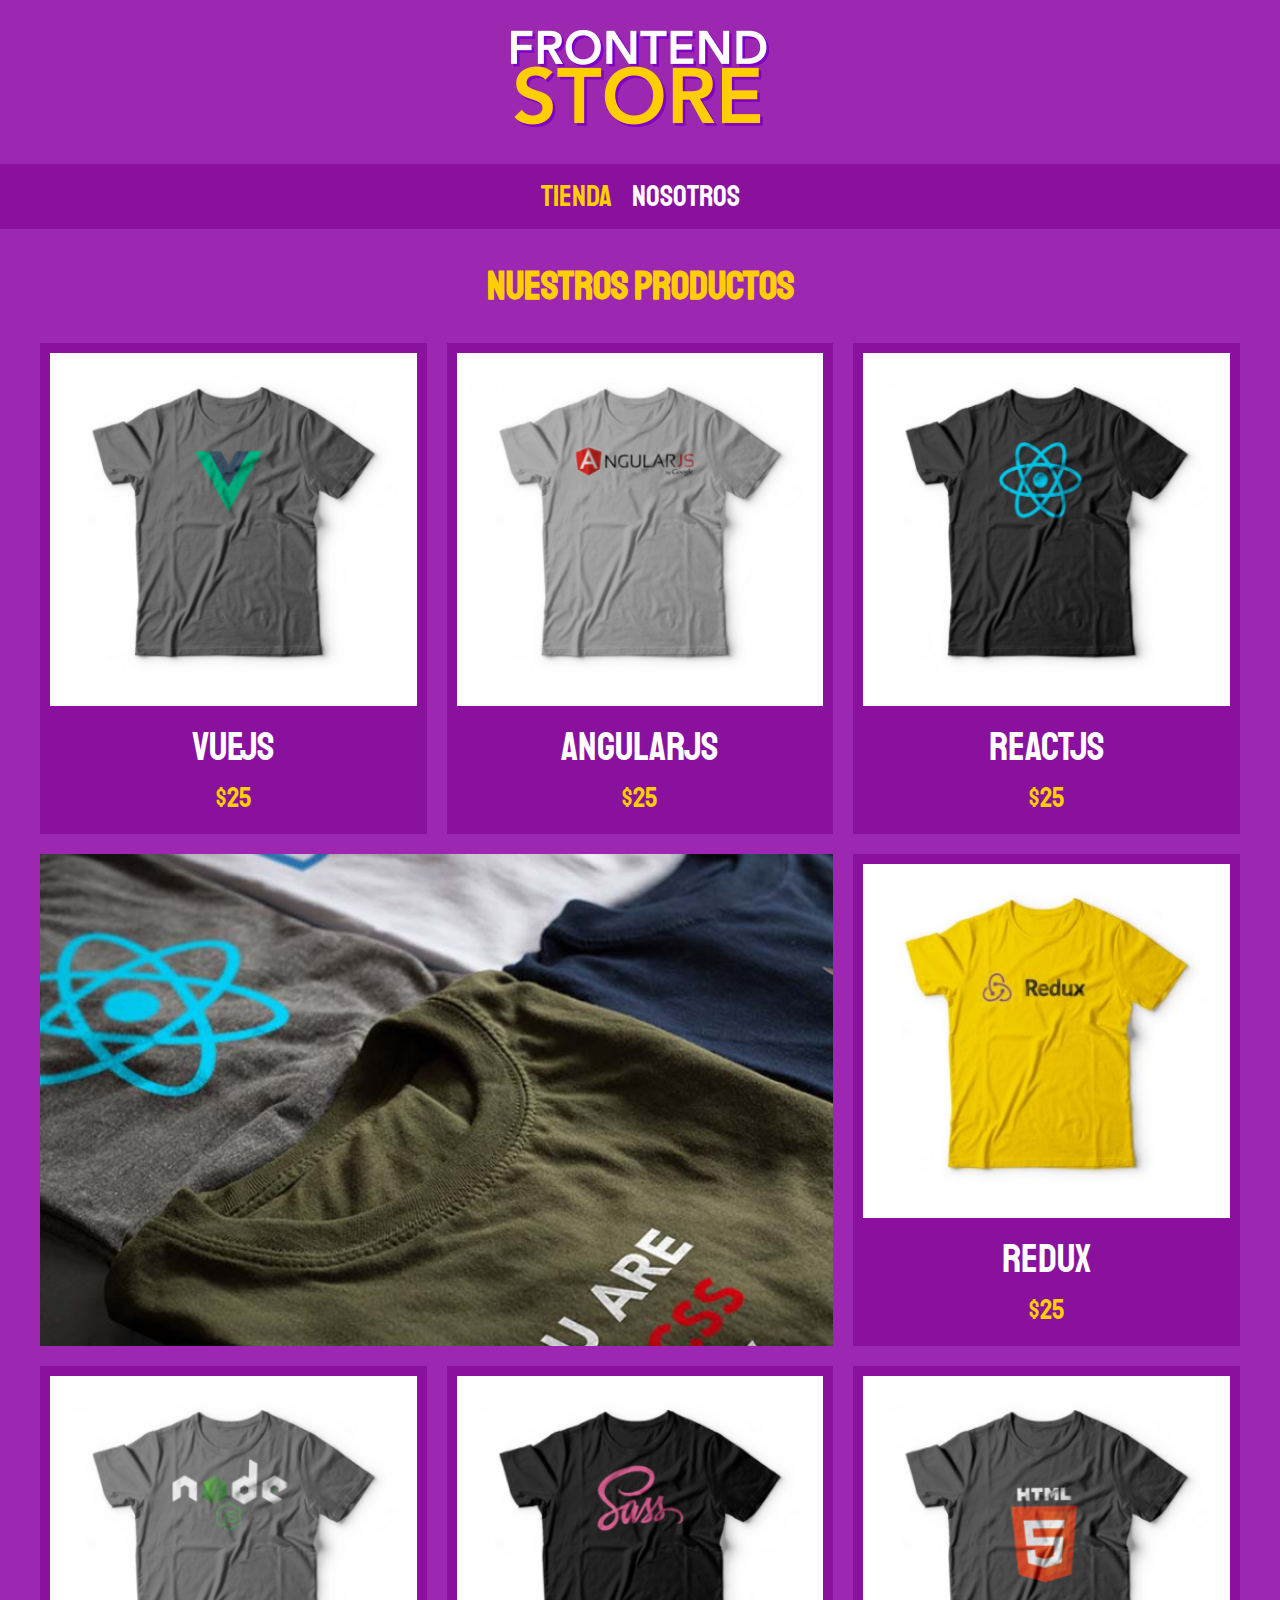
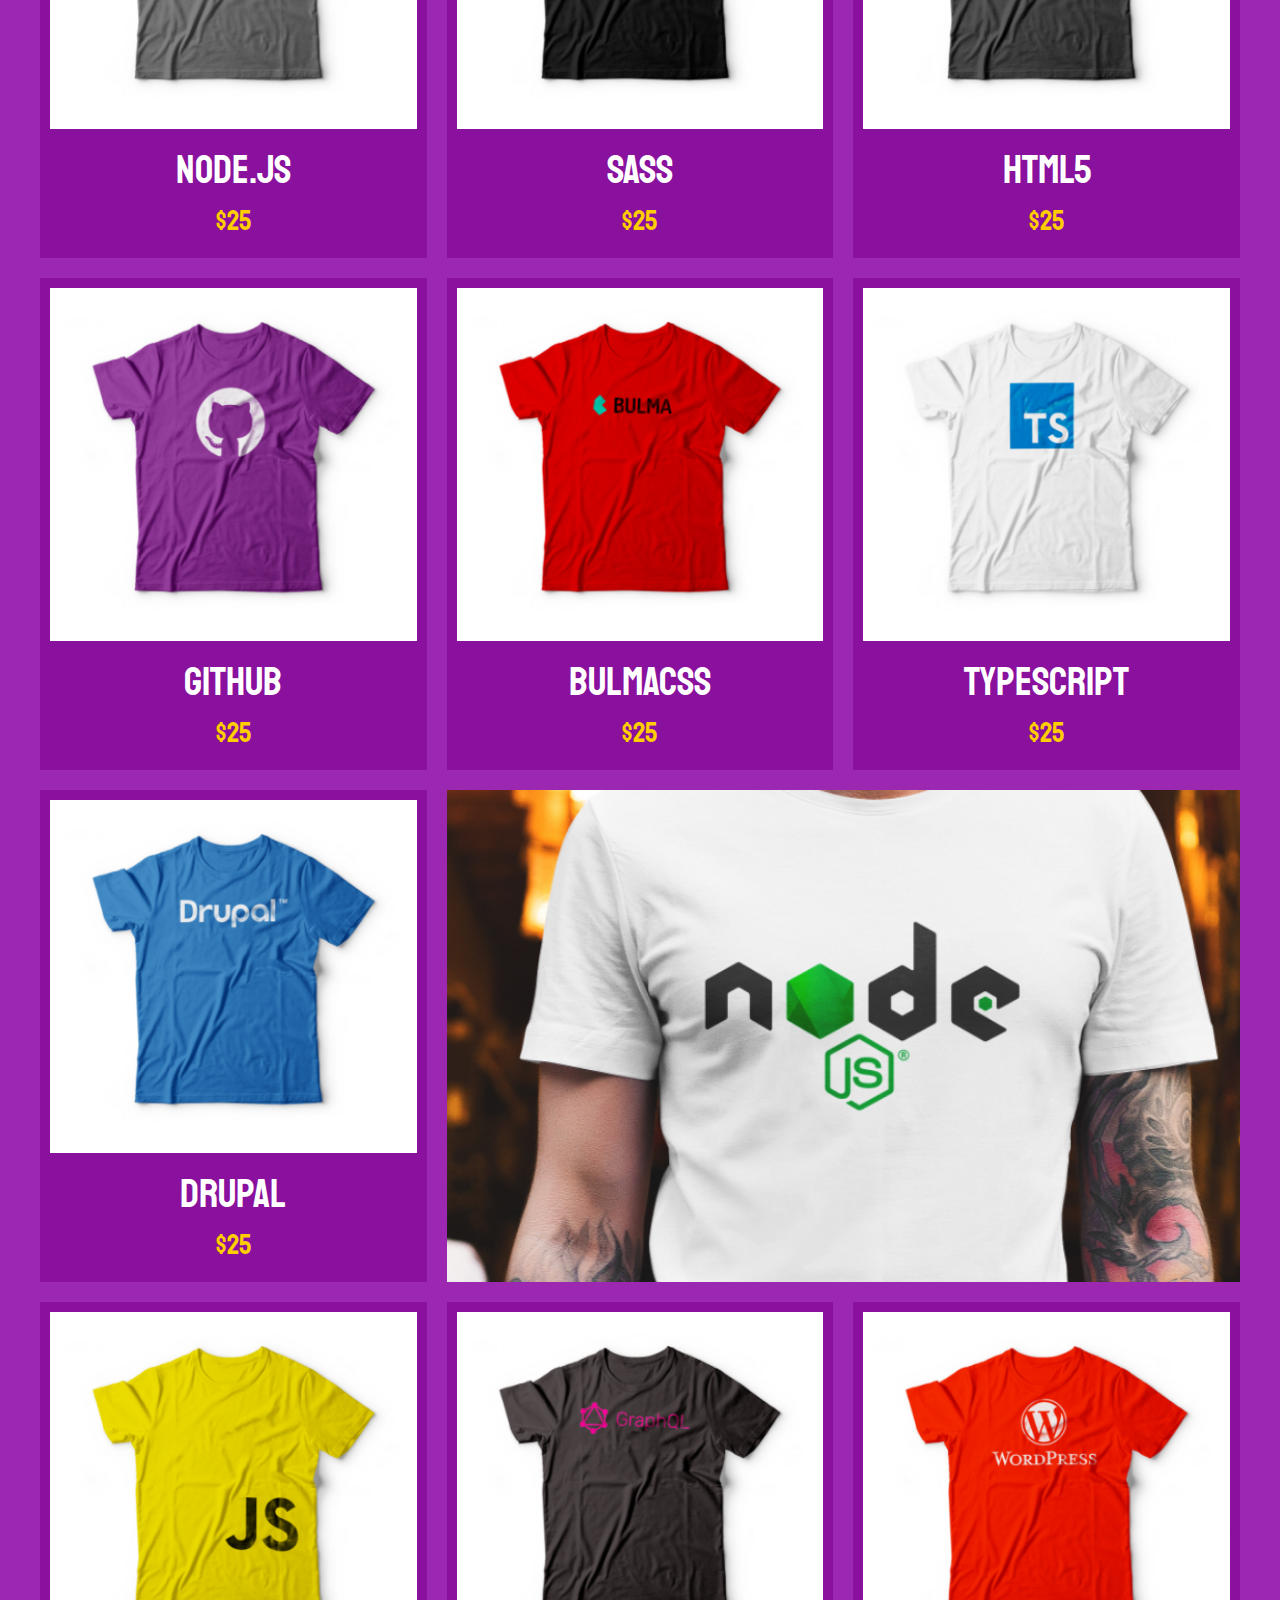
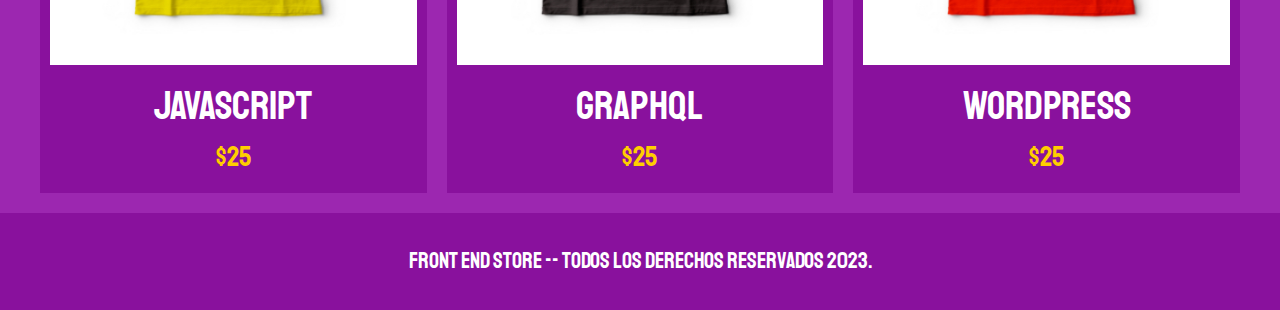
<file: FrontEndStore_inicio/index.html>
<!DOCTYPE html>
<html lang="en">
<head>
    <meta charset="UTF-8">
    <meta http-equiv="X-UA-Compatible" content="IE=edge">
    <meta name="viewport" content="width=device-width, initial-scale=1.0">
    <title>Front Store</title>
    <link rel="stylesheet" href="css/normalize.css">
    <link rel="preconnect" href="https://fonts.googleapis.com">
    <link rel="preconnect" href="https://fonts.gstatic.com" crossorigin>
    <link href="https://fonts.googleapis.com/css2?family=Staatliches&display=swap" rel="stylesheet">
    <link rel="stylesheet" href="css/style.css">

</head>
<body>
        <header class="header"> 
            <a href="index.html">
                <img class="header__logo"src="img/logo.png" alt="Logotipo"> <!--El "alt" sirve para posicinar la pagina web y describri que eso es un logotipo-->
            </a>
        </header>
        <nav class="navegacion">
            <a class="navegacion__enlace navegacion__enlace--activo" href="index.html">Tienda</a> 
            <a class="navegacion__enlace" href="nosotros.html">Nosotros</a>
        </nav>

        <main class="contenedor">
            <h1>Nuestros Productos</h1>

            <div class="grid">
                <div class="producto">
                    <a href="productos.html">
                        <img class="producto__imagen" src="img/1.jpg" alt="imagen camisa">
                        <div class="producto__informacion">
                            <p class="producto__nombre">VueJS</p>
                            <p class="producto__precio">$25</p>
                        </div>
                    </a>
                </div><!-- Fin de la clase de producto-->
                <div class="producto">
                    <a href="productos.html">
                        <img class="producto__imagen" src="img/2.jpg" alt="imagen camisa">
                        <div class="producto__informacion">
                            <p class="producto__nombre">AngularJS</p>
                            <p class="producto__precio">$25</p>
                        </div>
                    </a>
                </div><!-- Fin de la clase de producto-->
                <div class="producto">
                    <a href="productos.html">
                        <img class="producto__imagen" src="img/3.jpg" alt="imagen camisa">
                        <div class="producto__informacion">
                            <p class="producto__nombre">ReactJS</p>
                            <p class="producto__precio">$25</p>
                        </div>
                    </a>
                </div><!-- Fin de la clase de producto-->
                <div class="producto">
                    <a href="productos.html">
                        <img class="producto__imagen" src="img/4.jpg" alt="imagen camisa">
                        <div class="producto__informacion">
                            <p class="producto__nombre">Redux</p>
                            <p class="producto__precio">$25</p>
                        </div>
                    </a>
                </div><!-- Fin de la clase de producto-->
                <div class="producto">
                    <a href="productos.html">
                        <img class="producto__imagen" src="img/5.jpg" alt="imagen camisa">
                        <div class="producto__informacion">
                            <p class="producto__nombre">Node.JS</p>
                            <p class="producto__precio">$25</p>
                        </div>
                    </a>
                </div><!-- Fin de la clase de producto-->
                <div class="producto">
                    <a href="productos.html">
                        <img class="producto__imagen" src="img/6.jpg" alt="imagen camisa">
                        <div class="producto__informacion">
                            <p class="producto__nombre">SASS</p>
                            <p class="producto__precio">$25</p>
                        </div>
                    </a>
                </div><!-- Fin de la clase de producto-->
                <div class="producto">
                    <a href="productos.html">
                        <img class="producto__imagen" src="img/7.jpg" alt="imagen camisa">
                        <div class="producto__informacion">
                            <p class="producto__nombre">HTML5</p>
                            <p class="producto__precio">$25</p>
                        </div>
                    </a>
                </div><!-- Fin de la clase de producto-->
                <div class="producto">
                    <a href="productos.html">
                        <img class="producto__imagen" src="img/8.jpg" alt="imagen camisa">
                        <div class="producto__informacion">
                            <p class="producto__nombre">Github</p>
                            <p class="producto__precio">$25</p>
                        </div>
                    </a>
                </div><!-- Fin de la clase de producto-->
                <div class="producto">
                    <a href="productos.html">
                        <img class="producto__imagen" src="img/9.jpg" alt="imagen camisa">
                        <div class="producto__informacion">
                            <p class="producto__nombre">BulmaCSS</p>
                            <p class="producto__precio">$25</p>
                        </div>
                    </a>
                </div><!-- Fin de la clase de producto-->
                <div class="producto">
                    <a href="productos.html">
                        <img class="producto__imagen" src="img/10.jpg" alt="imagen camisa">
                        <div class="producto__informacion">
                            <p class="producto__nombre">TypeScript</p>
                            <p class="producto__precio">$25</p>
                        </div>
                    </a>
                </div><!-- Fin de la clase de producto-->
                <div class="producto">
                    <a href="productos.html">
                        <img class="producto__imagen" src="img/11.jpg" alt="imagen camisa">
                        <div class="producto__informacion">
                            <p class="producto__nombre">Drupal</p>
                            <p class="producto__precio">$25</p>
                        </div>
                    </a>
                </div><!-- Fin de la clase de producto-->
                <div class="producto">
                    <a href="productos.html">
                        <img class="producto__imagen" src="img/12.jpg" alt="imagen camisa">
                        <div class="producto__informacion">
                            <p class="producto__nombre">JavaScript</p>
                            <p class="producto__precio">$25</p>
                        </div>
                    </a>
                </div><!-- Fin de la clase de producto-->
                <div class="producto">
                    <a href="productos.html">
                        <img class="producto__imagen" src="img/13.jpg" alt="imagen camisa">
                        <div class="producto__informacion">
                            <p class="producto__nombre">GraphQL</p>
                            <p class="producto__precio">$25</p>
                        </div>
                    </a>
                </div><!-- Fin de la clase de producto-->
                <div class="producto">
                    <a href="productos.html">
                        <img class="producto__imagen" src="img/14.jpg" alt="imagen camisa">
                        <div class="producto__informacion">
                            <p class="producto__nombre">WordPress</p>
                            <p class="producto__precio">$25</p>
                        </div>
                    </a>
                </div><!-- Fin de la clase de producto-->

                <div class="grafico grafico--camisas"></div>
                <div class="grafico grafico--node"></div>
            </div>
        </main>

        <footer class="footer">
            <p class="footer__texto">Front End Store -- Todos los derechos reservados 2023.</p>
        </footer>
</body>
</html>
</file>
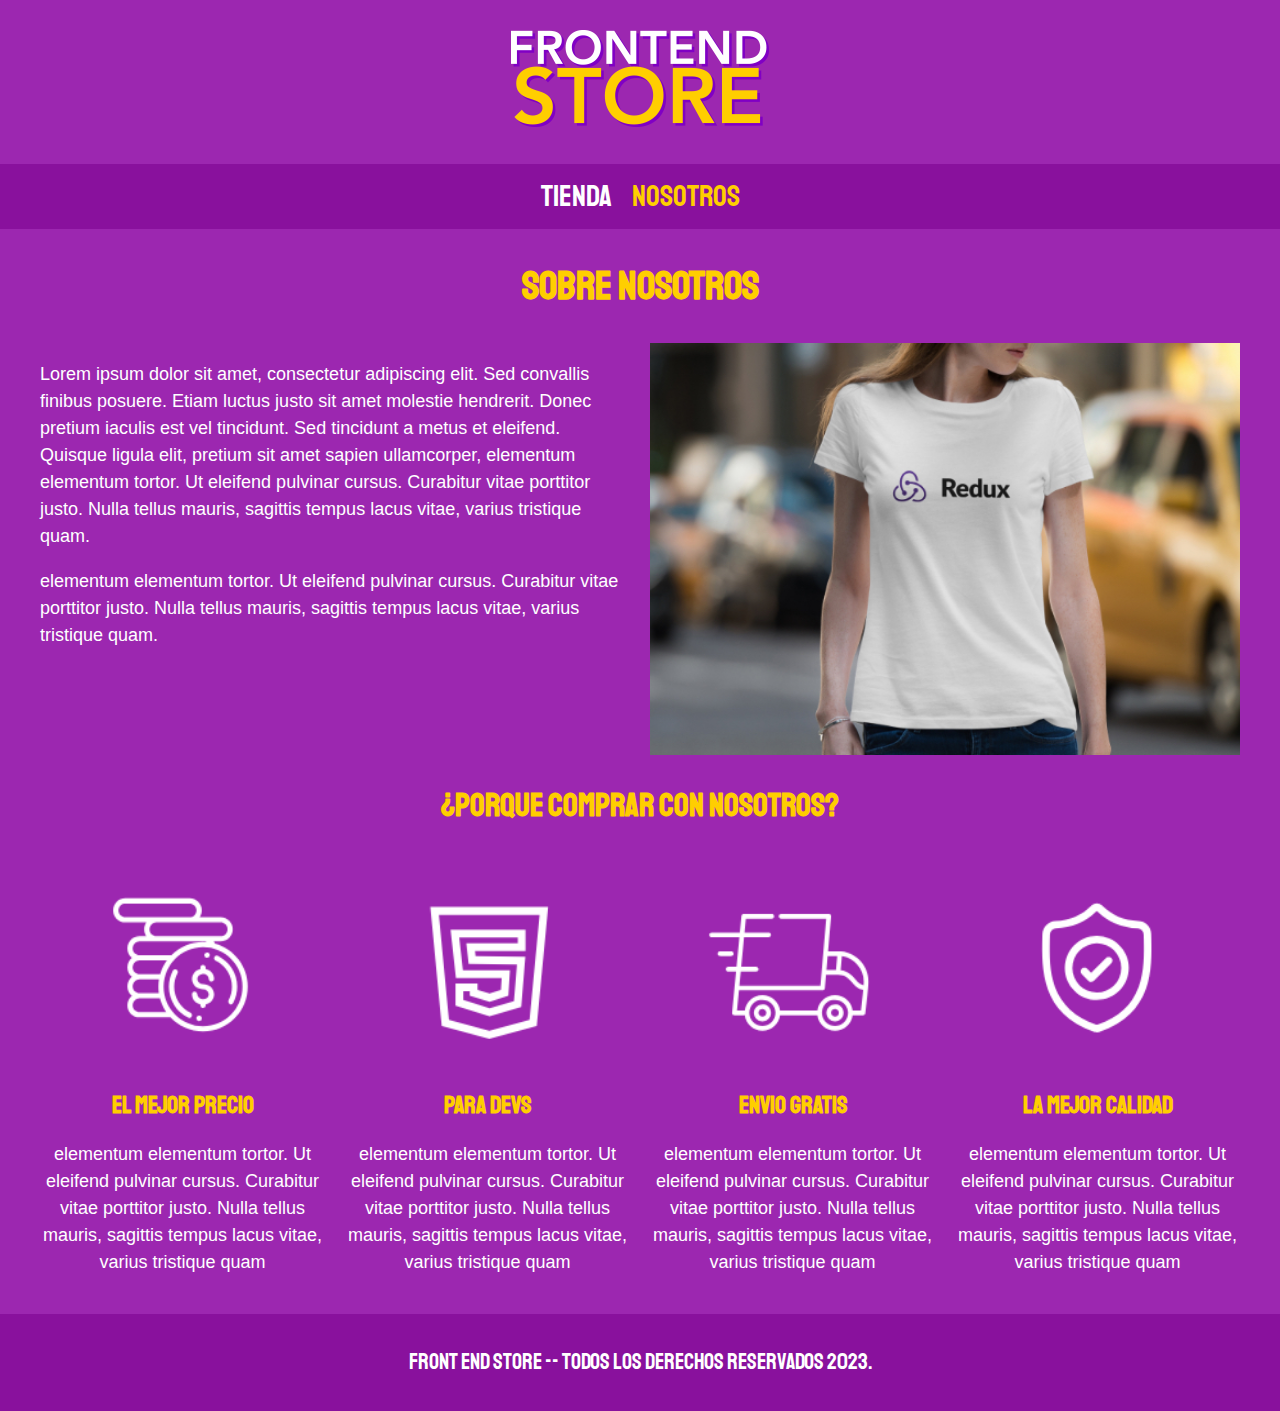
<file: FrontEndStore_inicio/nosotros.html>
<!DOCTYPE html>
<html lang="en">
<head>
    <meta charset="UTF-8">
    <meta http-equiv="X-UA-Compatible" content="IE=edge">
    <meta name="viewport" content="width=device-width, initial-scale=1.0">
    <title>Front Store</title>
    <link rel="stylesheet" href="css/normalize.css">
    <link rel="preconnect" href="https://fonts.googleapis.com">
    <link rel="preconnect" href="https://fonts.gstatic.com" crossorigin>
    <link href="https://fonts.googleapis.com/css2?family=Staatliches&display=swap" rel="stylesheet">
    <link rel="stylesheet" href="css/style.css">

</head>
<body>
        <header class="header"> 
            <a href="index.html">
                <img class="header__logo"src="img/logo.png" alt="Logotipo"> <!--El "alt" sirve para posicinar la pagina web y describri que eso es un logotipo-->
            </a>
        </header>
        <nav class="navegacion">
            <a class="navegacion__enlace" href="index.html">Tienda</a> 
            <a class="navegacion__enlace navegacion__enlace--activo" href="nosotros.html">Nosotros</a>
        </nav>

        <main class="contenedor">
            <h1>Sobre Nosotros</h1>

            <div class="nosotros">
                <div class="texto-nosotros">
                <p>Lorem ipsum dolor sit amet, consectetur adipiscing elit. Sed convallis finibus posuere. 
                   Etiam luctus justo sit amet molestie hendrerit. Donec pretium iaculis est vel tincidunt. 
                   Sed tincidunt a metus et eleifend. Quisque ligula elit, pretium sit amet sapien ullamcorper, 
                   elementum elementum tortor. Ut eleifend pulvinar cursus. Curabitur vitae porttitor justo.
                   Nulla tellus mauris, sagittis tempus lacus vitae, varius tristique quam.</p>

                <p>elementum elementum tortor. Ut eleifend pulvinar cursus. Curabitur vitae porttitor justo.
                    Nulla tellus mauris, sagittis tempus lacus vitae, varius tristique quam.</p>   
                </div>    
                  <img class="nosotros__imagen" src="img/nosotros.jpg" alt="imagen de camisa">
            </div>
        </main>

        <section class="contenedor compra">
            <h2 class="comprar__titulo">¿Porque comprar con nosotros?</h2>

        <div class="bloques">
            <div class="bloque">
                <img class="bloque__imagen" src="img/icono_1.png" alt="Porque comprar">
                <h3 class="bloque__titulo">El mejor precio</h3>
                <p>elementum elementum tortor. Ut eleifend pulvinar cursus. Curabitur vitae porttitor justo.
                   Nulla tellus mauris, sagittis tempus lacus vitae, varius tristique quam</p>                
            </div><!--Fin del bloque-->
            <div class="bloque">
                <img class="bloque__imagen" src="img/icono_2.png" alt="Porque comprar">
                <h3 class="bloque__titulo">Para Devs</h3>
                <p>elementum elementum tortor. Ut eleifend pulvinar cursus. Curabitur vitae porttitor justo.
                   Nulla tellus mauris, sagittis tempus lacus vitae, varius tristique quam</p>                
            </div><!--Fin del bloque-->
            <div class="bloque">
                <img class="bloque__imagen" src="img/icono_3.png" alt="Porque comprar">
                <h3 class="bloque__titulo">Envio gratis</h3>
                <p>elementum elementum tortor. Ut eleifend pulvinar cursus. Curabitur vitae porttitor justo.
                   Nulla tellus mauris, sagittis tempus lacus vitae, varius tristique quam</p>                
            </div><!--Fin del bloque-->
            <div class="bloque">
                <img class="bloque__imagen" src="img/icono_4.png" alt="Porque comprar">
                <h3 class="bloque__titulo">La mejor calidad</h3>
                <p>elementum elementum tortor. Ut eleifend pulvinar cursus. Curabitur vitae porttitor justo.
                   Nulla tellus mauris, sagittis tempus lacus vitae, varius tristique quam</p>                
            </div><!--Fin del bloque-->
          </div>
        </section>

        <footer class="footer">
            <p class="footer__texto">Front End Store -- Todos los derechos reservados 2023.</p>
        </footer>
</body>
</html>
</file>
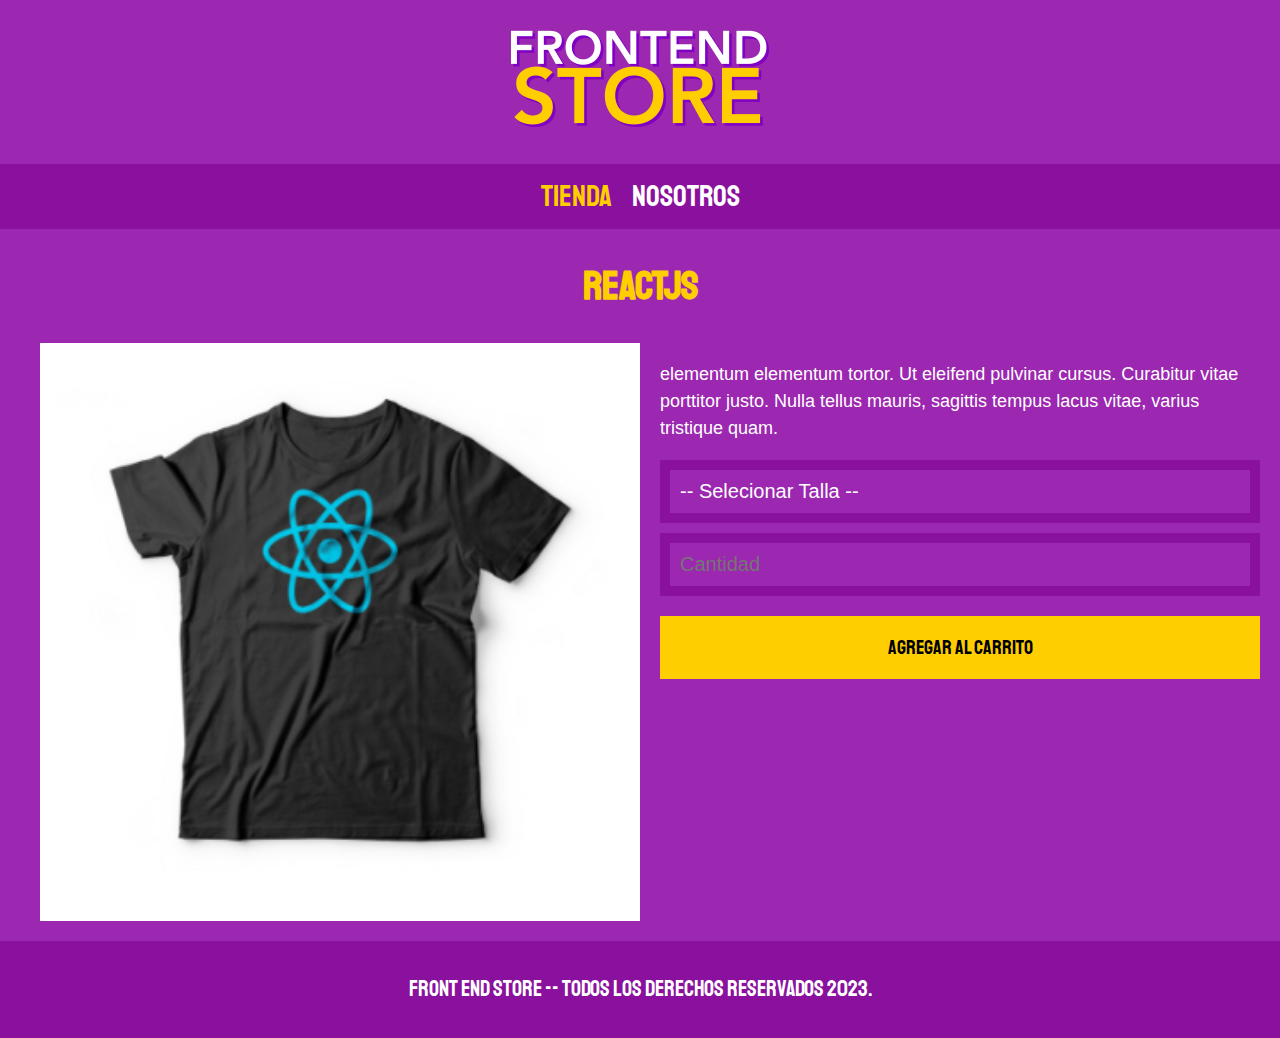
<file: FrontEndStore_inicio/productos.html>
<!DOCTYPE html>
<html lang="en">
<head>
    <meta charset="UTF-8">
    <meta http-equiv="X-UA-Compatible" content="IE=edge">
    <meta name="viewport" content="width=device-width, initial-scale=1.0">
    <title>Front Store</title>
    <link rel="stylesheet" href="css/normalize.css">
    <link rel="preconnect" href="https://fonts.googleapis.com">
    <link rel="preconnect" href="https://fonts.gstatic.com" crossorigin>
    <link href="https://fonts.googleapis.com/css2?family=Staatliches&display=swap" rel="stylesheet">
    <link rel="stylesheet" href="css/style.css">

</head>
<body>
        <header class="header"> 
            <a href="index.html">
                <img class="header__logo"src="img/logo.png" alt="Logotipo"> <!--El "alt" sirve para posicinar la pagina web y describri que eso es un logotipo-->
            </a>
        </header>
        <nav class="navegacion">
            <a class="navegacion__enlace navegacion__enlace--activo" href="index.html">Tienda</a> 
            <a class="navegacion__enlace" href="nosotros.html">Nosotros</a>
        </nav>

        <main class="contenedor">
            <h1>ReactJS</h1>

            <div class="camisa">
                <img class="camisa__imagen" src="img/3.jpg" alt="Imagen del producto">

                <div class="camisa__contenido">
                    <p>elementum elementum tortor. Ut eleifend pulvinar cursus. Curabitur vitae porttitor justo.
                        Nulla tellus mauris, sagittis tempus lacus vitae, varius tristique quam.</p>

                        <form  class="formulario__uno">
                            <select class="formulario__campo">
                                <option class="talla" disabled selected>-- Selecionar Talla --</option>
                                <option class="color__option">Pequeña</option>
                                <option class="color__option">Mediana</option>
                                <option class="color__option">Grande</option>
                            </select>
                        </form>
                        <form class="formulario__dos">
                        <input class="formulario__campo" type="number" placeholder="Cantidad" min="1">
                        <input class="formulario__submit" type="submit" value="Agregar al carrito"></form>
                </div>
            </div>

        </main>

        <footer class="footer">
            <p class="footer__texto">Front End Store -- Todos los derechos reservados 2023.</p>
        </footer>
</body>
</html>
</file>
<file: FrontEndStore_inicio/css/style.css>
:root { 
    --primario: #9C27B0;
    --primarioOscuro: #89119D;
    --secundario: #FFCE00;
    --secundarioOscuro: rgb(233,287,2);
    --blanco: #FFF;
    --negro: #000;
    --negroClaro: #332c2a;

    --fuente-principal: 'Staatliches', cursive;
}

html {
    box-sizing: border-box;
    font-size: 62.5%;/*Esto permiete hacer que 1rem sea igual a 10px*/
}

  *, *:before, *:after {
    box-sizing: inherit;
}

/*Globales*/

body{
    background-color: var(--primario);
    font-size: 1.6rem;
    line-height: 1.5;
}

p{
    font-size: 1.8rem;
    font-family: Arial, Helvetica, sans-serif;
    color: var(--blanco);
}

a{
    text-decoration: none;
}

img{
    width: 100%;
}

.contenedor{
    max-width: 120rem;
    margin: 0 auto;
}

h1,h2,h3{
    text-align: center;
    color: var(--secundario);
    font-family: var(--fuente-principal);
}

h1{
    font-size: 4rem;
}

h2{
    font-size: 3.2rem;
}

h3{
    font-size: 2.4rem;
}

/*Header*/

.header{
    display: flex;
    justify-content: center;
}

.header__logo{
    margin: 3rem 0; /*El primier valor 3rem da el margen verticalmente, y segundo valor 0 horizontalmente*/
}

/*Footer*/

.footer{
    background-color: var(--primarioOscuro);
    padding: 1rem 0;
    margin-top: 2rem;
}

.footer__texto{ 
    font-family: var(--fuente-principal);
    text-align: center;
    font-size: 2.2rem;
}

/*Navegacion*/

.navegacion{
    background-color: var(--primarioOscuro);
    padding: 1rem 0; /*Este agranda el tamaño del elemeto en horizontal y vertical*/
    display: flex; /*Para operar elementos dentro de un contenedor*/
    justify-content: center;
    gap: 2rem;/*Este separa los elementos que esten juntos*/
}

.navegacion__enlace{
    font-family: var(--fuente-principal);
    color: var(--blanco);
    font-size: 3rem;
}

.navegacion__enlace--activo,
.navegacion__enlace:hover{
    color: var(--secundario);
}

/*Grid*/

.grid{
    display: grid;
    grid-template-columns: repeat(2, 1fr);
    gap: 2rem;
}

@media (min-width: 768px) {
    .grid {
        grid-template-columns: repeat(3, 1fr);
    }
}


/*Productos*/
.producto{
    background-color: var(--primarioOscuro);
    padding: 1rem;
}

.producto__nombre{
    font-size: 4rem;
}

.producto__precio{
    font-size: 2.8rem;
    color: var(--secundario);
}

.producto__nombre,
.producto__precio{
    font-family: var(--fuente-principal);
    margin: 1rem 0;
    text-align: center;
    line-height: 1.2;
}


/*Graficos*/

.grafico{
    min-height: 30rem;
    background-repeat: no-repeat; /*Para no repetir las imagenes*/
    background-size:cover; /*Para cubrir todo el ancho del grafico*/
    grid-column: 1 / 3;
}

.grafico--camisas{
    grid-row: 2 / 3;   
    background-image: url(../img/grafico1.jpg);

}

.grafico--node{
    background-image: url(../img/grafico2.jpg);
    grid-column: 1 / 3;
    grid-row: 8 / 9;
}

@media (min-width: 768px) {
    .grafico--node{
        grid-row: 5 / 6;
        grid-column: 2 / 4;
    }
}


/*Nosotros*/

.nosotros{
    display: grid;
    grid-template-rows: repeat(2, auto);
}

@media (min-width: 768px) {
    .nosotros{
        grid-template-columns: repeat(2, 1fr);
        column-gap: 2rem;
    }
}

.nosotros__imagen{
    grid-row: 1 / 2;
}

@media (min-width: 768px) {
    .nosotros__imagen{
        grid-column: 2 / 3;
    }
}

/*Bloques*/

.bloques{
    display: grid;
    grid-template-columns: repeat(2, 1fr);
    gap: 2rem;
}

@media (min-width: 768px) {
    .bloques{
    grid-template-columns: repeat(4, 1fr);
    }
}

.bloque{
    text-align: center;
}

.bloque__titulo{
    margin: 0;
}

/*Pagina del producto*/

@media (min-width: 768px) {
    .camisa,.formulario__campo{
        display: grid;
        grid-template-columns: 50% 50%;
        grid-column: 1 / 2;
        column-gap: 2rem;
    }
}

@media (min-width: 768px) {
    .formulario__uno{
        display: grid;
        grid-template-rows: repeat(1, 1fr);
        grid-row: 1 / 3;
        gap: 2rem;
        margin-bottom: 1rem;
     }   
}
@media (min-width: 768px) {
    .formulario__dos{
        display: grid;
        grid-template-rows: repeat(2, 1fr);
        grid-row: 1 / 3;
        gap: 2rem;
     }   
}

.formulario__campo{
    border: 1rem solid var(--primarioOscuro);/*Primer valor "1rem=ancho del borde", Segundo valor "solid=tipo de border", Tercer valor"Color del borde"*/
    background-color: transparent;
    color: var(--blanco);
    text-anchor: 1rem;
    font-size: 2rem;
    font-family: Arial, Helvetica, sans-serif;
    padding: 1rem;
    appearance: none;
}

.color__option{
    color: var(--negro);
}

.formulario__submit{
    background-color: var(--secundario);
    border: none;
    font-size: 2rem;
    font-family: var(--fuente-principal);
    padding: 2rem;
    transition: background-color .3s ease;
}
</file>
